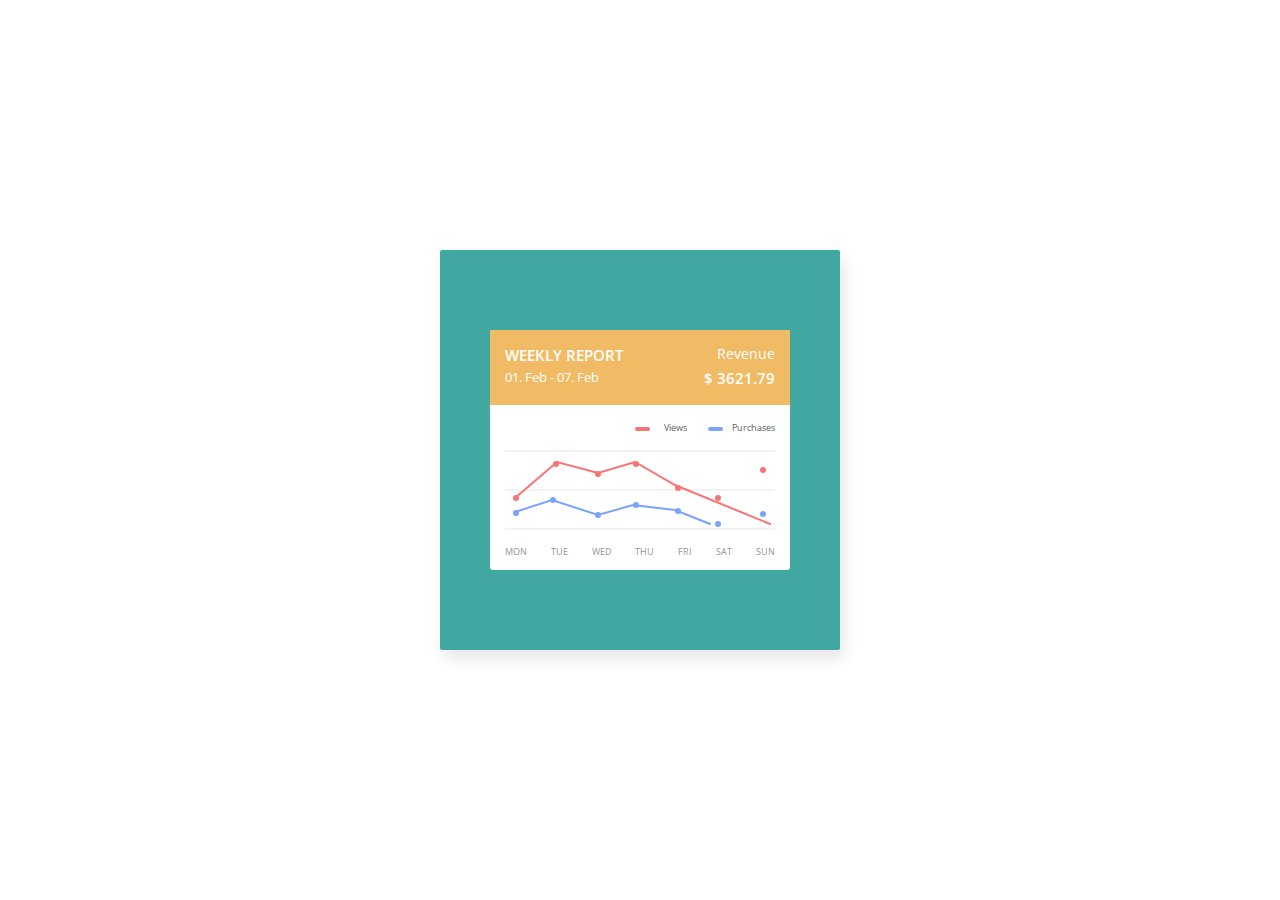
<file: Day_5/index.html>
<!DOCTYPE html>
<html lang="en">

<head>
    <meta charset="UTF-8">
    <meta http-equiv="X-UA-Compatible" content="IE=edge">
    <meta name="viewport" content="width=device-width, initial-scale=1.0">
    <link rel="stylesheet" href="./style.css">
    <title>Document</title>
</head>

<body>
    <div class="frame">
        <div class="card">
            <div class="headline">
                <span class="headline__span--main">weekly report</span>
                <span class="headline__span--date">01. Feb - 07. Feb</span>
                <span class="headline__span--revenue">Revenue</span>
                <span class="headline__span--amount">$ 3621.79</span>
            </div>
            <div class="legend">
                <div class="legend__red">Views</div>
                <div class="legend__blue">Purchases</div>
            </div>
            <div class="statistics">
                <div class="statistics__line--top"></div>
                <div class="statistics__line--middle"></div>
                <div class="statistics__line--bottom"></div>
            </div>
            <div class="horizontal_axis">
                <span class="horizontal_axis__day--1">MON</span>
                <span class="horizontal_axis__day--2">TUE</span>
                <span class="horizontal_axis__day--3">WED</span>
                <span class="horizontal_axis__day--4">THU</span>
                <span class="horizontal_axis__day--5">FRI</span>
                <span class="horizontal_axis__day--6">SAT</span>
                <span class="horizontal_axis__day--7">SUN</span>
            </div>
            <div class="data-red">
                <svg class="red">
                    <polyline points="25,48 67,12 108,23 145,12 185,35 280,74"></polyline>
                </svg>
                <div class="points">
                    <div class="point--red red-point-1"></div>
                    <div class="point--red red-point-2"></div>
                    <div class="point--red red-point-3"></div>
                    <div class="point--red red-point-4"></div>
                    <div class="point--red red-point-5"></div>
                    <div class="point--red red-point-6"></div>
                    <div class="point--red red-point-7"></div>
                </div>
            </div>
            <div class="data-blue">
                <svg class="blue">
                    <polyline points="25,62 62,50 108,65 143,55 185,60 220,74"></polyline>
                </svg>
                <div class="points">
                    <div class="point--blue blue-point-1"></div>
                    <div class="point--blue blue-point-2"></div>
                    <div class="point--blue blue-point-3"></div>
                    <div class="point--blue blue-point-4"></div>
                    <div class="point--blue blue-point-5"></div>
                    <div class="point--blue blue-point-6"></div>
                    <div class="point--blue blue-point-7"></div>
                </div>
            </div>

        </div>
    </div>

</body>

</html>
</file>
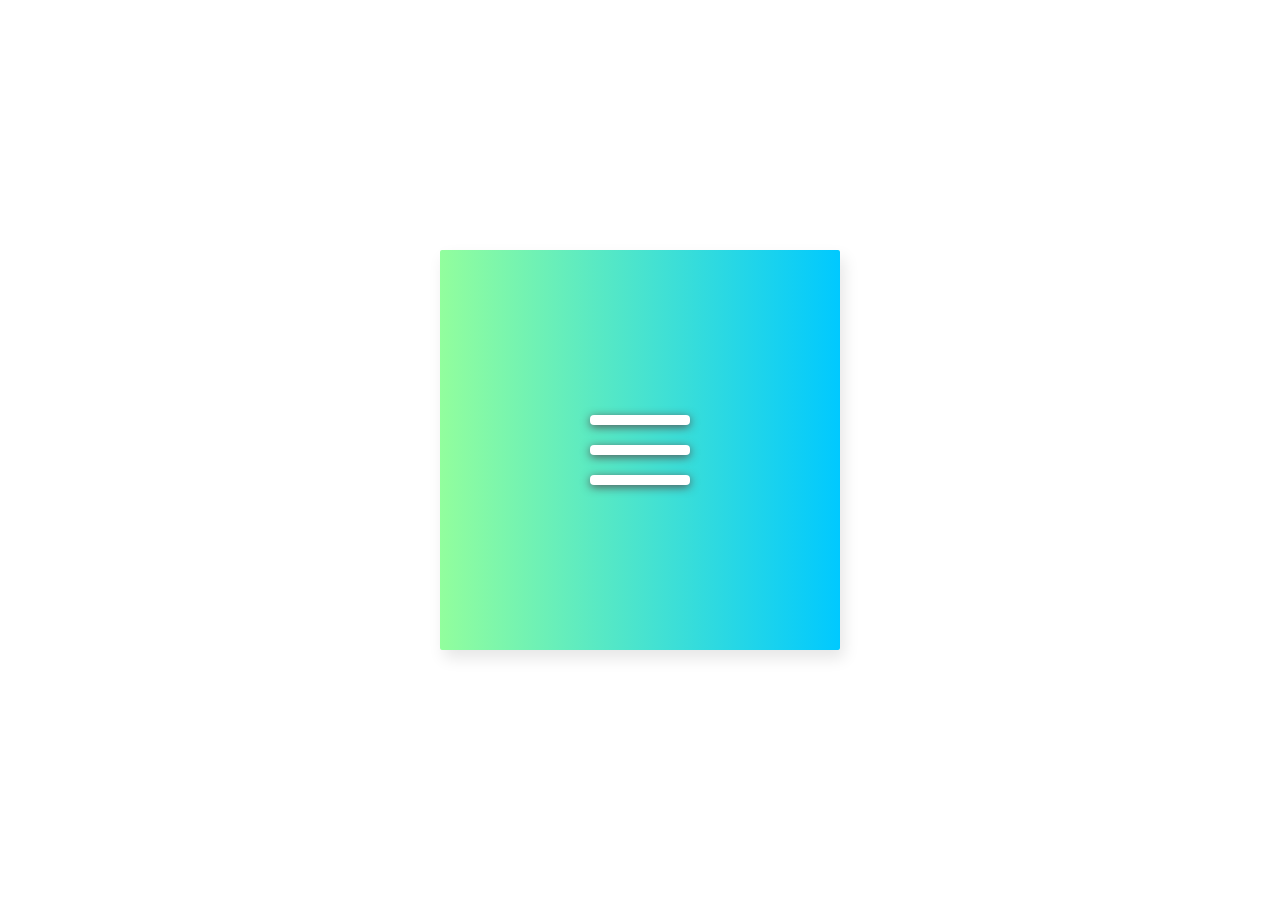
<file: Day_2_hamburger_menu/template.html>
<!DOCTYPE html>
<html lang="en">

<head>
    <meta charset="UTF-8">
    <meta http-equiv="X-UA-Compatible" content="IE=edge">
    <meta name="viewport" content="width=device-width, initial-scale=1.0">
    <link rel="stylesheet" href="./style.css">
    <title>Day 2</title>
</head>

<body>

    <div class="frame">
        <div class="center">
            <div class="line upperLine" id="line-1"></div>
            <div class="line middleLine" id="line-2"></div>
            <div class="line lowerLine" id="line-3"></div>
        </div>
    </div>

    <script src="./script.js"></script>
</body>

</html>
</file>
<file: Day_5/style.css>
@import url(https://fonts.googleapis.com/css?family=Open+Sans:700,400,300);
* {
  font-size: 15px;
}

.frame {
  position: absolute;
  top: 50%;
  left: 50%;
  width: 400px;
  height: 400px;
  margin-top: -200px;
  margin-left: -200px;
  border-radius: 2px;
  -webkit-box-shadow: 4px 8px 16px 0 rgba(0, 0, 0, 0.1);
          box-shadow: 4px 8px 16px 0 rgba(0, 0, 0, 0.1);
  overflow: hidden;
  background-color: #42A7A1;
  color: #333;
  font-family: 'Open Sans', Helvetica, sans-serif;
  -webkit-font-smoothing: antialiased;
  -moz-osx-font-smoothing: grayscale;
}

.card {
  position: absolute;
  top: 50%;
  left: 50%;
  -webkit-transform: translate(-50%, -50%);
          transform: translate(-50%, -50%);
  -webkit-box-shadow: #333;
          box-shadow: #333;
  height: 16rem;
  background-color: white;
  border-radius: .2rem;
}

.card .headline {
  position: relative;
  background-color: #F1BA64;
  width: 20rem;
  height: 5rem;
  border-top-left-radius: .2rem;
  border-top-right-radius: .2rem;
  color: white;
  font-weight: 400;
}

.card .headline .headline__span--main {
  position: absolute;
  left: 1rem;
  top: 1rem;
  text-transform: uppercase;
  font-weight: 600;
}

.card .headline .headline__span--date {
  position: absolute;
  left: 1rem;
  top: 2.5rem;
  font-size: .85rem;
}

.card .headline .headline__span--revenue {
  position: absolute;
  right: 1rem;
  top: 1rem;
  font-size: .9rem;
}

.card .headline .headline__span--amount {
  position: absolute;
  right: 1rem;
  top: 2.5rem;
  font-weight: 600;
}

.legend {
  color: #606060;
  display: -webkit-box;
  display: -ms-flexbox;
  display: flex;
  -webkit-box-orient: horizontal;
  -webkit-box-direction: normal;
      -ms-flex-direction: row;
          flex-direction: row;
  -webkit-box-pack: end;
      -ms-flex-pack: end;
          justify-content: flex-end;
  -webkit-box-align: center;
      -ms-flex-align: center;
          align-items: center;
  height: 3rem;
}

.legend .legend__red {
  font-size: .6rem;
  margin-right: 3rem;
  position: relative;
}

.legend .legend__red::before {
  content: "";
  background-color: #FA7373;
  position: absolute;
  right: 2.5rem;
  top: .4rem;
  width: 1rem;
  height: .25rem;
  border-radius: .5rem;
}

.legend .legend__blue {
  font-size: .6rem;
  margin-right: 1rem;
  position: relative;
}

.legend .legend__blue::before {
  content: "";
  background-color: #7BA2FF;
  position: absolute;
  right: 3.5rem;
  top: .4rem;
  width: 1rem;
  height: .25rem;
  border-radius: .5rem;
}

.statistics {
  position: relative;
  margin: 0 auto;
  width: 100%;
}

.statistics .statistics__line--top {
  margin: 0 auto;
  width: 90%;
  height: .1rem;
  background-color: #F2F2F2;
}

.statistics .statistics__line--middle {
  margin: 2.5rem auto;
  width: 90%;
  height: .1rem;
  background-color: #F2F2F2;
}

.statistics .statistics__line--bottom {
  margin: 1rem auto;
  width: 90%;
  height: .1rem;
  background-color: #F2F2F2;
}

.horizontal_axis {
  display: -webkit-box;
  display: -ms-flexbox;
  display: flex;
  -webkit-box-orient: horizontal;
  -webkit-box-direction: normal;
      -ms-flex-direction: row;
          flex-direction: row;
  -webkit-box-pack: justify;
      -ms-flex-pack: justify;
          justify-content: space-between;
  margin: 0 1rem;
}

.horizontal_axis span {
  font-size: .6rem;
  color: #949494;
}

.data-red {
  position: absolute;
  bottom: 2rem;
  left: 0;
  width: 100%;
  height: 6rem;
}

.data-red .points {
  position: relative;
}

.data-red .points .point--red {
  width: 6px;
  height: 6px;
  border-radius: 50%;
  position: absolute;
  cursor: pointer;
  background-color: #FA7373;
}

.data-red .points .red-point-1 {
  top: 3rem;
  left: 1.5rem;
}

.data-red .points .red-point-2 {
  top: .7rem;
  left: 4.2rem;
}

.data-red .points .red-point-3 {
  top: 1.4rem;
  left: 7rem;
}

.data-red .points .red-point-4 {
  top: .7rem;
  left: 9.5rem;
}

.data-red .points .red-point-5 {
  top: 2.3rem;
  left: 12.3rem;
}

.data-red .points .red-point-6 {
  top: 3rem;
  left: 15rem;
}

.data-red .points .red-point-7 {
  top: 1.1rem;
  left: 18rem;
}

.data-blue {
  position: absolute;
  bottom: 2rem;
  left: 0;
  width: 100%;
  height: 6rem;
}

.data-blue .points {
  position: relative;
}

.data-blue .points .point--blue {
  width: 6px;
  height: 6px;
  border-radius: 50%;
  position: absolute;
  cursor: pointer;
  background-color: #7BA2FF;
}

.data-blue .points .blue-point-1 {
  top: 4rem;
  left: 1.5rem;
}

.data-blue .points .blue-point-2 {
  top: 47px;
  left: 4rem;
}

.data-blue .points .blue-point-3 {
  top: 62px;
  left: 7rem;
}

.data-blue .points .blue-point-4 {
  top: 52px;
  left: 9.5rem;
}

.data-blue .points .blue-point-5 {
  top: 58px;
  left: 12.3rem;
}

.data-blue .points .blue-point-6 {
  top: 71px;
  left: 15rem;
}

.data-blue .points .blue-point-7 {
  top: 61px;
  left: 18rem;
}

svg {
  position: absolute;
}

svg polyline {
  fill: none;
  stroke-width: 2;
  stroke-linecap: round;
}

.red {
  stroke: #FA7373;
}

.blue {
  stroke: #7BA2FF;
}
/*# sourceMappingURL=style.css.map */
</file>
<file: Day_2_hamburger_menu/style.css>
@import url(https://fonts.googleapis.com/css?family=Open+Sans:700,300);
.frame {
  position: absolute;
  top: 50%;
  left: 50%;
  width: 400px;
  height: 400px;
  margin-top: -200px;
  margin-left: -200px;
  border-radius: 2px;
  -webkit-box-shadow: 4px 8px 16px 0 rgba(0, 0, 0, 0.1);
          box-shadow: 4px 8px 16px 0 rgba(0, 0, 0, 0.1);
  overflow: hidden;
  background: #00C9FF;
  /* fallback for old browsers */
  /* Chrome 10-25, Safari 5.1-6 */
  background: -webkit-gradient(linear, left top, right top, from(#92FE9D), to(#00C9FF));
  background: linear-gradient(to right, #92FE9D, #00C9FF);
  /* W3C, IE 10+/ Edge, Firefox 16+, Chrome 26+, Opera 12+, Safari 7+ */
  color: #333;
  font-family: 'Open Sans', Helvetica, sans-serif;
  -webkit-font-smoothing: antialiased;
  -moz-osx-font-smoothing: grayscale;
}

.center {
  position: absolute;
  top: 50%;
  left: 50%;
  display: -webkit-box;
  display: -ms-flexbox;
  display: flex;
  -webkit-box-orient: vertical;
  -webkit-box-direction: normal;
      -ms-flex-direction: column;
          flex-direction: column;
  -webkit-box-pack: center;
      -ms-flex-pack: center;
          justify-content: center;
  -webkit-box-align: center;
      -ms-flex-align: center;
          align-items: center;
  -webkit-transform: translate(-50%, -50%);
          transform: translate(-50%, -50%);
  width: 100px;
  height: 100px;
}

.center:hover {
  cursor: pointer;
}

.center .line {
  width: 100%;
  height: 10px;
  margin: 10px;
  background-color: white;
  border-radius: 4px;
  -webkit-box-shadow: 0 2px 10px 0 #555;
          box-shadow: 0 2px 10px 0 #555;
}

.center .middleLine {
  -webkit-animation: middleLineBack 0.8s;
          animation: middleLineBack 0.8s;
}

.center .middleLine.line-2-animate {
  -webkit-animation: animateMiddleLine 0.2s;
          animation: animateMiddleLine 0.2s;
  -webkit-transform: scale(0);
          transform: scale(0);
}

.center .upperLine {
  -webkit-animation: upperLineBack 0.6s;
          animation: upperLineBack 0.6s;
}

.center .upperLine.line-1-rotate {
  -webkit-animation: animateUpperLine 0.6s;
          animation: animateUpperLine 0.6s;
  -webkit-transform: translateY(30px) rotate(45deg);
          transform: translateY(30px) rotate(45deg);
}

.center .lowerLine {
  -webkit-animation: lowerLineBack 0.6s;
          animation: lowerLineBack 0.6s;
}

.center .lowerLine.line-3-rotate {
  -webkit-animation: animateLowerLine 0.6s;
          animation: animateLowerLine 0.6s;
  -webkit-transform: translateY(-30px) rotateZ(135deg);
          transform: translateY(-30px) rotateZ(135deg);
}

@-webkit-keyframes animateUpperLine {
  0% {
    -webkit-transform: translateY(0) rotateZ(0deg);
            transform: translateY(0) rotateZ(0deg);
  }
  50% {
    -webkit-transform: translateY(30px) rotateZ(0deg);
            transform: translateY(30px) rotateZ(0deg);
  }
  100% {
    -webkit-transform: translateY(30px) rotateZ(45deg);
            transform: translateY(30px) rotateZ(45deg);
  }
}

@keyframes animateUpperLine {
  0% {
    -webkit-transform: translateY(0) rotateZ(0deg);
            transform: translateY(0) rotateZ(0deg);
  }
  50% {
    -webkit-transform: translateY(30px) rotateZ(0deg);
            transform: translateY(30px) rotateZ(0deg);
  }
  100% {
    -webkit-transform: translateY(30px) rotateZ(45deg);
            transform: translateY(30px) rotateZ(45deg);
  }
}

@-webkit-keyframes upperLineBack {
  0% {
    -webkit-transform: translateY(30px) rotateZ(45deg);
            transform: translateY(30px) rotateZ(45deg);
  }
  50% {
    -webkit-transform: translateY(30px) rotateZ(0deg);
            transform: translateY(30px) rotateZ(0deg);
  }
  100% {
    -webkit-transform: translateY(0) rotateZ(0deg);
            transform: translateY(0) rotateZ(0deg);
  }
}

@keyframes upperLineBack {
  0% {
    -webkit-transform: translateY(30px) rotateZ(45deg);
            transform: translateY(30px) rotateZ(45deg);
  }
  50% {
    -webkit-transform: translateY(30px) rotateZ(0deg);
            transform: translateY(30px) rotateZ(0deg);
  }
  100% {
    -webkit-transform: translateY(0) rotateZ(0deg);
            transform: translateY(0) rotateZ(0deg);
  }
}

@-webkit-keyframes lowerLineBack {
  0% {
    -webkit-transform: translateY(-30px) rotateZ(135deg);
            transform: translateY(-30px) rotateZ(135deg);
  }
  50% {
    -webkit-transform: translateY(-30px) rotateZ(0deg);
            transform: translateY(-30px) rotateZ(0deg);
  }
  100% {
    -webkit-transform: translateY(0) rotateZ(0deg);
            transform: translateY(0) rotateZ(0deg);
  }
}

@keyframes lowerLineBack {
  0% {
    -webkit-transform: translateY(-30px) rotateZ(135deg);
            transform: translateY(-30px) rotateZ(135deg);
  }
  50% {
    -webkit-transform: translateY(-30px) rotateZ(0deg);
            transform: translateY(-30px) rotateZ(0deg);
  }
  100% {
    -webkit-transform: translateY(0) rotateZ(0deg);
            transform: translateY(0) rotateZ(0deg);
  }
}

@-webkit-keyframes animateLowerLine {
  0% {
    -webkit-transform: translateY(0) rotateZ(0deg);
            transform: translateY(0) rotateZ(0deg);
  }
  50% {
    -webkit-transform: translateY(-30px) rotateZ(0deg);
            transform: translateY(-30px) rotateZ(0deg);
  }
  100% {
    -webkit-transform: translateY(-30px) rotateZ(135deg);
            transform: translateY(-30px) rotateZ(135deg);
  }
}

@keyframes animateLowerLine {
  0% {
    -webkit-transform: translateY(0) rotateZ(0deg);
            transform: translateY(0) rotateZ(0deg);
  }
  50% {
    -webkit-transform: translateY(-30px) rotateZ(0deg);
            transform: translateY(-30px) rotateZ(0deg);
  }
  100% {
    -webkit-transform: translateY(-30px) rotateZ(135deg);
            transform: translateY(-30px) rotateZ(135deg);
  }
}

@-webkit-keyframes animateMiddleLine {
  0% {
    -webkit-transform: scale(1);
            transform: scale(1);
  }
  100% {
    -webkit-transform: scale(0);
            transform: scale(0);
  }
}

@keyframes animateMiddleLine {
  0% {
    -webkit-transform: scale(1);
            transform: scale(1);
  }
  100% {
    -webkit-transform: scale(0);
            transform: scale(0);
  }
}

@-webkit-keyframes middleLineBack {
  0% {
    -webkit-transform: scale(0);
            transform: scale(0);
  }
  100% {
    -webkit-transform: scale(1);
            transform: scale(1);
  }
}

@keyframes middleLineBack {
  0% {
    -webkit-transform: scale(0);
            transform: scale(0);
  }
  100% {
    -webkit-transform: scale(1);
            transform: scale(1);
  }
}
/*# sourceMappingURL=style.css.map */
</file>
